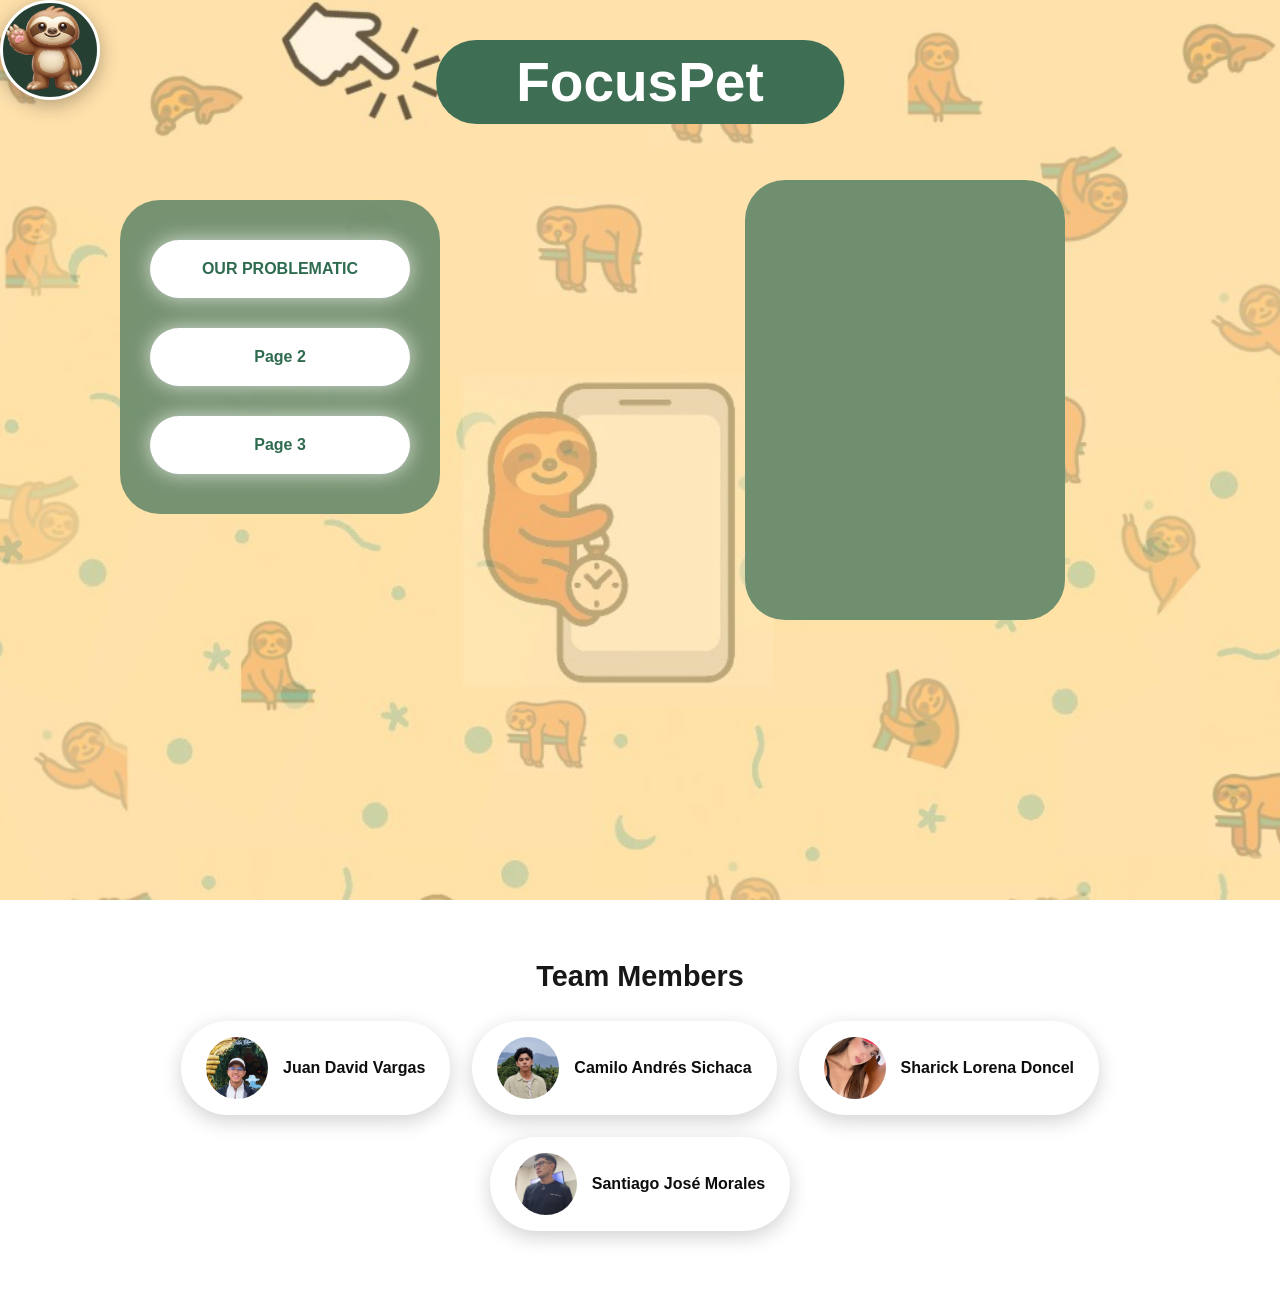
<file: template/index.html>
<!DOCTYPE html>
<html lang="en">
<head>
    <meta charset="UTF-8">
    <meta name="viewport" content="width=device-width, initial-scale=1.0">
    <title>FocusPet - Productivity Assistant</title>
    <link rel="stylesheet" href="../style/style.css">
</head>
<body>

<div class="container">

    <div class="RangelMenu">
        
        <div class="pet" id="pet">
            <img src="../resources/rangel.png" alt="pet">
        </div>
    </div>

    <div class="title">FocusPet</div>

    <div class="panel">
        
        <a href="problematic.html">
            <div class="button">OUR PROBLEMATIC</div>
        </a>
        <a href=".html">
             <div class="button"> Page 2</div>
        </a>
       
        <a href=".html">
            <div class="button"> Page 3</div>
        </a>
    </div>

    <div class="phone-box">
        <video src="../resources/presentacion.mp4" autoplay muted loop></video>
    </div>
</div>
       
<!-- Team -->
    <div class="team-container">
        <h3 class="team-title">Team Members</h3>

        <div class="team-grid">
            <div class="team-member">
                <img src="../resources/juan.jpeg" alt="Juan ">
                <p>Juan David Vargas</p>
            </div>
            

            <div class="team-member">
                <img src="../resources/camilo.jpeg" alt="Camilo Andrés Sichaca">
                <p>Camilo Andrés Sichaca</p>
            </div>

            <div class="team-member">
                <img src="../resources/sharick.jpeg" alt="Sharick Lorena Doncel">
                <p>Sharick Lorena Doncel</p>
            </div>

            <div class="team-member">
                <img src="../resources/santiago.jpeg" alt="Santiago José Morales">
                <p>Santiago José Morales</p>
            </div>
        </div>
    </div>

</body>
</html>
</file>
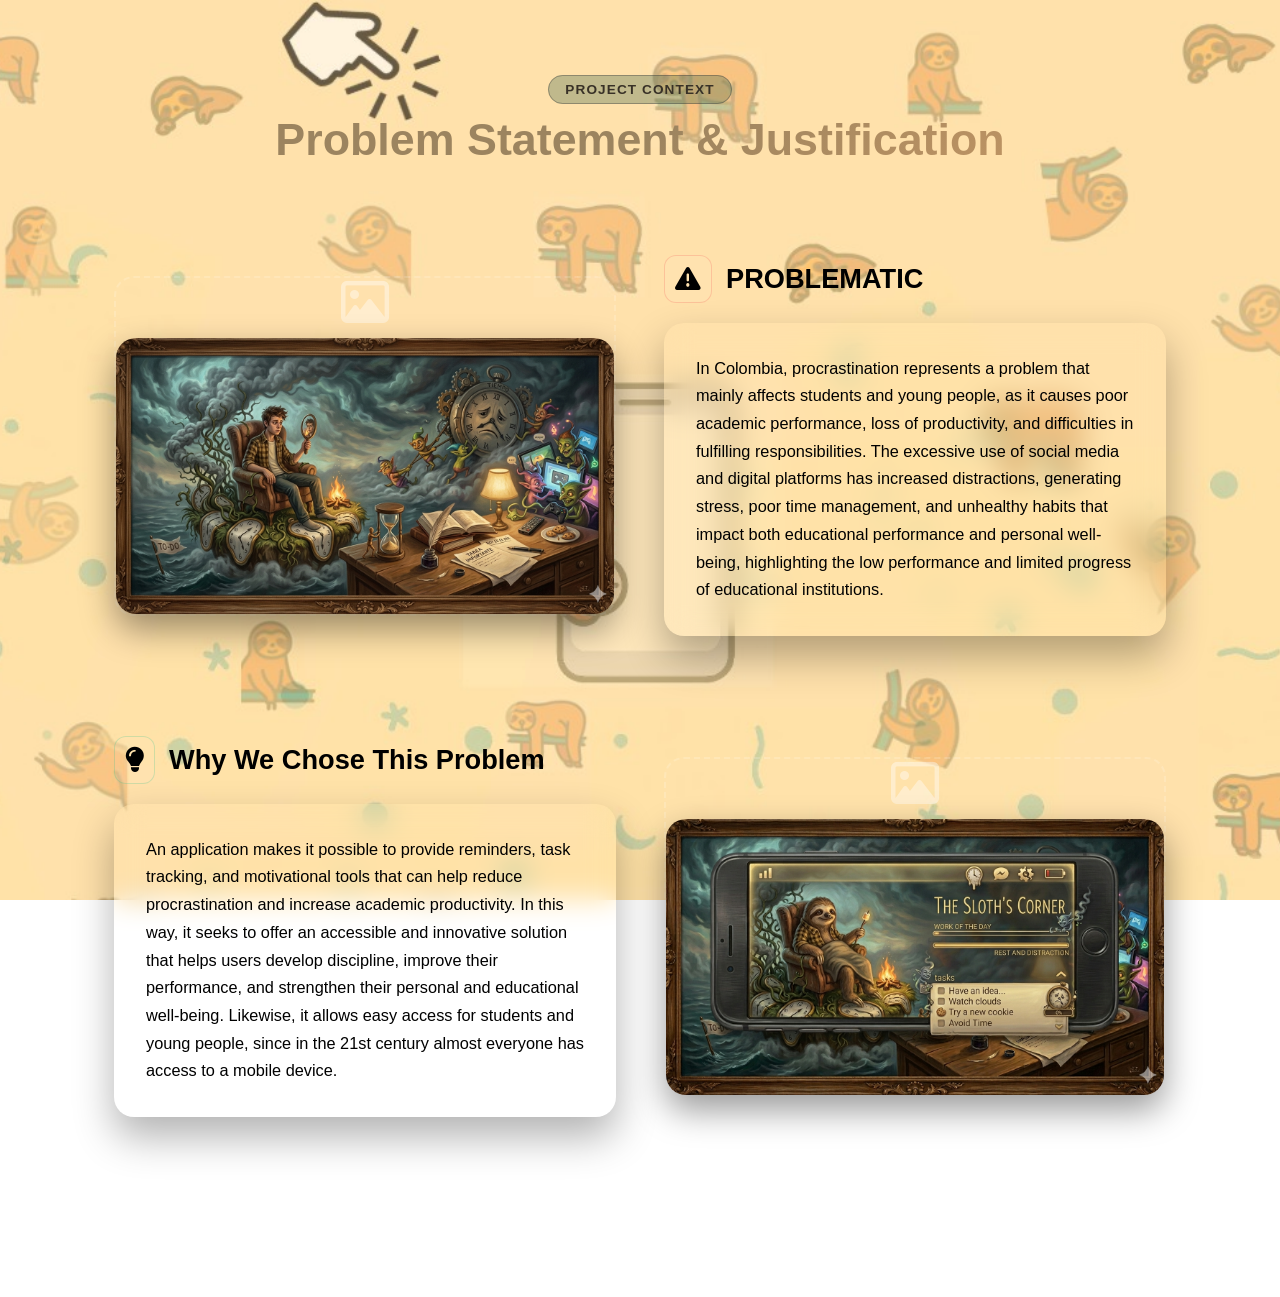
<file: template/problematic.html>
<!DOCTYPE html>
<html lang="en">
<head>
    <meta charset="UTF-8">
    <meta name="viewport" content="width=device-width, initial-scale=1.0">
    <title>Problem Statement & Justification</title>
    <!-- Optional icons for professional dynamism -->
    <link rel="stylesheet" href="https://cdnjs.cloudflare.com/ajax/libs/font-awesome/6.4.0/css/all.min.css">
    <link rel="stylesheet" href="../style/style.css">
</head>
<body>

    <main class="main-container">
        
        <header class="page-header">
            <span class="badge">Project Context</span>
            <h1>Problem Statement & Justification</h1>
            <p class="subtitle"></p>
        </header>

        <section class="content-section row-reverse">
            <div class="text-block">
                <div class="section-title">
                    <i class="fa-solid fa-triangle-exclamation icon-problem"></i>
                    <h2>PROBLEMATIC</h2>
                </div>
                <div class="glass-card">
                    <p>In Colombia, procrastination represents a problem that mainly affects students and young people, as it causes poor academic performance, loss of productivity, and difficulties in fulfilling responsibilities. The excessive use of social media and digital platforms has increased distractions, generating stress, poor time management, and unhealthy habits that impact both educational performance and personal well-being, highlighting the low performance and limited progress of educational institutions.
                </p>
                </div>
            </div>
            
            <div class="image-block">
                <div class="image-placeholder">
                    <i class="fa-regular fa-image"></i>
                    <img src="../resources/ProcrastinationImage.png" alt="procrastination">
                </div>
            </div>
        </section>

        <section class="content-section">
            <div class="text-block">
                <div class="section-title">
                    <i class="fa-solid fa-lightbulb icon-justification"></i>
                    <h2>Why We Chose This Problem</h2>
                </div>
                <div class="glass-card">
                    <p>An application makes it possible to provide reminders, task tracking, and motivational tools that can help reduce procrastination and increase academic productivity. In this way, it seeks to offer an accessible and innovative solution that helps users develop discipline, improve their performance, and strengthen their personal and educational well-being. Likewise, it allows easy access for students and young people, since in the 21st century almost everyone has access to a mobile device.
                    </p>
                </div>
            </div>

            <div class="image-block">
                <div class="image-placeholder">
                    <i class="fa-regular fa-image"></i>
                    <img src="../resources/simulationApp.png" alt="">
                </div>
            </div>
        </section>
    </main>

</body>
</html>
</file>
<file: style/style.css>
* {
    margin: 0;
    padding: 0;
    box-sizing: border-box;
}


body {
    font-family: 'Segoe UI', Tahoma, Geneva, Verdana, sans-serif;
    background-image: url("../resources/fondo.jpeg");
    background-size: cover;
    background-position: center;
    background-repeat: no-repeat;
    background-attachment: fixed;
    overflow-x: hidden;
}

.container {
    width: 100%;
    min-height: 100vh;
    position: relative;
}

.title {
    position: absolute;
    top: 40px;
    left: 50%;
    transform: translateX(-50%);
    background: #3e6f55;
    color: white;
    font-size: clamp(30px, 5vw, 55px);
    font-weight: 800;
    padding: 10px 80px;
    border-radius: 40px;
    white-space: nowrap;
    z-index: 100;
}

.panel {
    position: absolute;
    top: 200px;
    left: 120px;
    background: rgba(111, 143, 110, 0.95);
    padding: 40px 30px;
    border-radius: 40px;
    display: flex;
    flex-direction: column;
    gap: 30px;
    z-index: 90;
}

.button {
    background: white;
    padding: 20px 40px;
    border-radius: 40px;
    font-weight: bold;
    color: #2f6b4f;
    text-align: center;
    width: 260px;
    box-shadow: 0px 0px 20px rgba(255, 255, 255, 0.7);
    cursor: pointer;
    transition: 0.3s;
    text-decoration: none;
}

.button:hover {
    transform: translateY(-5px) scale(1.05);
    box-shadow: 0px 5px 25px rgba(255, 255, 255, 0.9);
}

a {
    text-decoration: none;
}

/* _____PHONE BOX______ */
.phone-box {
    position: absolute;
    right: 215px;
    top: 180px;
    width: 320px;
    height: 440px;
    background: #6f8f6e;
    border-radius: 40px;
    display: flex;
    justify-content: center;
    align-items: center;
    animation: flotar 4s infinite ease-in-out;
}

.phone-box video {
    width: 220px;
}

/* ______RANGEL______ */
.pet {
    width: 100px;
    height: 100px;
    border-radius: 50%;
    overflow: hidden;
    background: #253f33;
    box-shadow: 0px 5px 20px rgba(0, 0, 0, 0.3);
    animation: flotar 3s infinite ease-in-out;
    cursor: pointer;
    transition: 0.3s;
    border: 3px solid #fff;
}

.pet:hover {
    transform: scale(1.08);
}

.pet img {
    width: 100%;
    height: 100%;
    object-fit: cover;
}


@keyframes flotar {
    0% { transform: translateY(0px); }
    50% { transform: translateY(-12px); }
    100% { transform: translateY(0px); }
}
/* ______ TEAM ________ */
.team-container {
    margin: 60px auto;
    text-align: center;
    padding: 0 20px;
}

.team-title {
    margin-bottom: 28px;
    font-weight: 700;
    font-size: 1.8rem;
    color: #171718;
}


.team-grid {
    display: flex;
    justify-content: center;
    gap: 22px;
    flex-wrap: wrap;
}

.team-member {
    background: rgba(255, 255, 255, 0.08);
    backdrop-filter: blur(12px);
    border-radius: 50px;
    padding: 15px 24px;
    display: flex;
    align-items: center;
    gap: 15px;
    transition: 0.3s ease;
    box-shadow: 0 6px 20px rgba(0, 0, 0, 0.18);
    border: 1px solid rgba(255, 255, 255, 0.06);
}

.team-member:hover {
    transform: translateY(-4px);
    background: rgba(108, 99, 255, 0.16);
}

.team-member img {
    width: 62px;
    height: 62px;
    border-radius: 50%;
    object-fit: cover;
    border: 2px solid var(--accent-2);
}

.team-member p {
    margin: 0;
    font-weight: 600;
    color: #0d0d0e;
}

@media (max-width: 600px) {
    .team-member {
        width: 100%;
        justify-content: center;
    }
}
.main-container {
    max-width: 1100px;
    margin: 0 auto;
    padding: 80px 24px;
}

/* ____ HEADER _____ */
.page-header {
    text-align: center;
    margin-bottom: 90px;
}

.page-header .badge {
    background: rgba(76, 110, 82, 0.349);
    border: 1px solid rgba(29, 25, 39, 0.3);
    color: #383127;
    padding: 6px 16px;
    border-radius: 30px;
    font-size: 0.85rem;
    font-weight: 600;
    text-transform: uppercase;
    letter-spacing: 0.08em;
}

.page-header h1 {
    font-size: clamp(2rem, 4vw, 2.8rem);
    font-weight: 800;
    margin: 16px 0 12px;
    background: linear-gradient(135deg, #9c845f 50%, #ca9964);
    -webkit-background-clip: text;
    -webkit-text-fill-color: transparent;
}

.page-header .subtitle {
    font-size: 1.1rem;
    color: var(--text-muted);
    max-width: 650px;
    margin: 0 auto;
    line-height: 1.5;
}

.content-section {
    display: grid;
    grid-template-columns: 1fr 1fr;
    gap: 48px;
    align-items: center;
    margin-bottom: 100px;
}

.row-reverse {
    direction: rtl; 
}

.row-reverse .text-block,
.row-reverse .image-block {
    direction: ltr; 
}

.section-title {
    display: flex;
    align-items: center;
    gap: 14px;
    margin-bottom: 20px;
}

.section-title i {
    font-size: 1.6rem;
    padding: 10px;
    border-radius: 12px;
    background: rgba(255, 255, 255, 0.05);
}

.icon-problem {
    color: var(--accent-problem);
    border: 1px solid rgba(239, 68, 68, 0.2);
}

.icon-justification {
    color: var(--accent-justification);
    border: 1px solid rgba(16, 185, 129, 0.2);
}

.section-title h2 {
    font-size: 1.7rem;
    margin: 0;
    font-weight: 700;
}

.glass-card {
    background: var(--glass-bg);
    backdrop-filter: blur(14px);
    -webkit-backdrop-filter: blur(14px);
    border: 1px solid var(--glass-border);
    border-radius: 20px;
    padding: 32px;
    box-shadow: 0 20px 40px rgba(0, 0, 0, 0.3);
}

.glass-card p {
    color: var(--text-muted);
    line-height: 1.7;
    margin-top: 0;
    margin-bottom: 18px;
    font-size: 1.02rem;
}

.glass-card p:last-child {
    margin-bottom: 0;
}

.custom-list {
    margin: 0;
    padding-left: 20px;
}

.custom-list li {
    color: var(--text-muted);
    margin-bottom: 10px;
    line-height: 1.5;
}

.custom-list li strong {
    color: #ffffff;
}

.image-placeholder {
    width: 100%;
    height: 340px;
    background: rgba(255, 255, 255, 0.03);
    border: 2px dashed rgba(255, 255, 255, 0.15);
    border-radius: 20px;
    display: flex;
    flex-direction: column;
    justify-content: center;
    align-items: center;
    gap: 12px;
    color: rgba(255, 255, 255, 0.4);
    transition: all 0.3s ease;
}

.image-block img {
    width: 100%;
    height: 340px;
    object-fit: cover;
    border-radius: 20px;
    border: 1px solid var(--glass-border);
    box-shadow: 0 15px 35px rgba(0,0,0,0.4);
}

.image-placeholder i {
    font-size: 3rem;
}

.image-placeholder span {
    font-weight: 600;
    font-size: 1rem;
}

.image-placeholder small {
    font-size: 0.8rem;
    opacity: 0.7;
}

@media (max-width: 900px) {
    .main-container {
        padding: 50px 20px;
    }
    
    .content-section, .row-reverse {
        grid-template-columns: 1fr; 
        gap: 28px;
        margin-bottom: 60px;
        direction: ltr;
    }

    .page-header {
        margin-bottom: 50px;
    }

    .image-placeholder, .image-block img {
        height: 260px; 
    }
}
</file>
